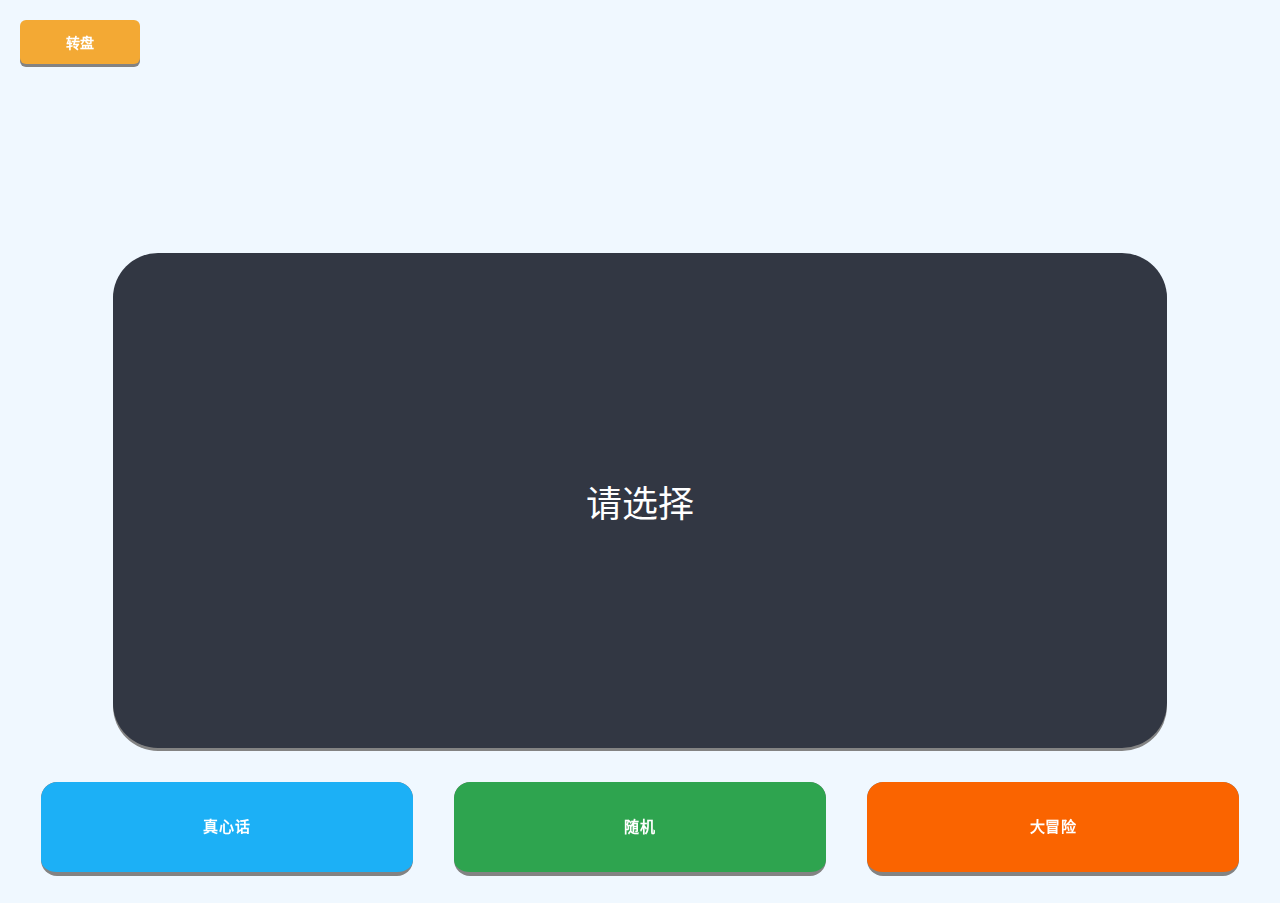
<file: index.html>
<!DOCTYPE html>
<html lang="zh-CN">

<head>
    <meta charset="UTF-8">
    <meta http-equiv="X-UA-Compatible" content="IE=edge">
    <meta name="viewport" content="width=device-width, initial-scale=1.0">
    <link rel="manifest" href="manifest.json">
	<script src="question.js"></script>
    <title>真心话大冒险生成器</title>
    <style>
        * {
            margin: 0;
            padding: 0;
            box-sizing: border-box;
        }

        body {
            background: #f0f8ff;
            font-family: din-round, sans-serif;
            margin: 0;
            overflow: hidden;
            min-height: 100vh;
        }

        /* 真心话大冒险页面样式 */
        .page {
            display: none;
            min-height: 100vh;
            flex-direction: column;
            justify-content: center;
            align-items: center;
            padding: 20px;
        }

        .page.active {
            display: flex;
        }

        #taskType {
            font-weight: 700;
            font-family: din-round, sans-serif;
            width: 40%;
            font-size: 4vh;
            font-family: din-round, sans-serif;
            height: 8vh;
            margin: 8% auto auto;
            display: flex;
            color: #2c5aa0;
            box-sizing: border-box;
            border-radius: 5vh;
            align-items: center;
            justify-content: center;
        }

        #taskArea {
            display: flex;
            align-items: center;
            justify-content: center;
            margin: 5% auto auto;
            width: 85%;
            height: 55vh;
            padding: 10px;
            border-radius: 5vh;
            -webkit-border-radius: 5vh;
            -moz-border-radius: 5vh;
            color: white;
            font-size: 4vh;
            background: #323743;
            box-shadow: 0px 3px 0px #838383;
        }

        #navigation {
            width: 100%;
            height: 15vh;
            display: flex;
            align-items: center;
            box-sizing: border-box;
        }

        button {
            -webkit-tap-highlight-color: transparent;
            width: 30%;
            height: 70%;
            font-size: 4vh;
        }

        #truth {
            margin-top: 3vh;
            margin-left: auto;
            margin-right: auto;
        }

        #dare {
            margin-top: 3vh;
            margin-left: auto;
            margin-right: auto;
        }

        #random {
            margin-top: 3vh;
            margin-left: auto;
            margin-right: auto;
        }

        .button-19 {
            appearance: none;
            -webkit-tap-highlight-color: transparent;
            -webkit-appearance: none;
            background-color: #838383;
            border: solid transparent;
            border-radius: 16px;
            border-width: 0 0 4px;
            box-sizing: border-box;
            color: #FFFFFF;
            cursor: pointer;
            display: inline-block;
            font-family: din-round, sans-serif;
            font-size: 15px;
            font-weight: 700;
            letter-spacing: .8px;
            line-height: 20px;
            margin: 0;
            outline: none;
            overflow: visible;
            padding: 13px 16px;
            text-align: center;
            text-transform: uppercase;
            touch-action: manipulation;
            transform: translateZ(0);
            transition: filter .2s;
            user-select: none;
            -webkit-user-select: none;
            vertical-align: middle;
            white-space: nowrap;
        }

        .button-19:after {
            background-clip: padding-box;
            border: solid transparent;
            border-radius: 16px;
            border-width: 0 0 4px;
            bottom: -4px;
            content: "";
            left: 0;
            position: absolute;
            right: 0;
            top: 0;
            z-index: -1;
        }

        .button-19,
        .button-19:focus {
            user-select: auto;
            outline: none;
        }

        .button-19:hover:not(:disabled) {
            filter: brightness(1.1);
            -webkit-filter: brightness(1.1);
        }

        .button-19:disabled {
            cursor: auto;
        }

        .button-19:active {
            border-width: 4px 0 0;
            background: none;
        }

        #truth.button-19:after {
            background-color: #1CB0F6;
            background-clip: padding-box;
            border: solid transparent;
            border-radius: 16px;
            border-width: 0 0 4px;
            bottom: -4px;
            content: "";
            left: 0;
            position: absolute;
            right: 0;
            top: 0;
            z-index: -1;
        }

        #dare.button-19:after {
            background-color: #fa6400;
            background-clip: padding-box;
            border: solid transparent;
            border-radius: 16px;
            border-width: 0 0 4px;
            bottom: -4px;
            content: "";
            left: 0;
            position: absolute;
            right: 0;
            top: 0;
            z-index: -1;
        }

        #random.button-19:after {
            background-color: #2EA44F;
            background-clip: padding-box;
            border: solid transparent;
            border-radius: 16px;
            border-width: 0 0 4px;
            bottom: -4px;
            content: "";
            left: 0;
            position: absolute;
            right: 0;
            top: 0;
            z-index: -1;
        }

        /* 转盘页面样式 */
        .container {
            text-align: center;
            max-width: 400px;
            width: 100%;
        }

        h1 {
            color: #2c5aa0;
            margin-bottom: 40px;
            font-size: 4vh;
            font-weight: 700;
            font-family: din-round, sans-serif;
        }

        .pointer-container {
            position: relative;
            width: 280px;
            height: 280px;
            margin: 0 auto 40px;
        }

        .pointer {
            position: absolute;
            width: 0;
            height: 0;
            border-left: 20px solid transparent;
            border-right: 20px solid transparent;
            border-bottom: 130px solid #e74c3c;
            left: 50%;
            top: 10px;
            transform-origin: center 130px;
            transform: translateX(-50%) rotate(0deg);
            transition: none;
            will-change: transform;
        }

        .pointer-center {
            position: absolute;
            width: 40px;
            height: 40px;
            background: #c0392b;
            border-radius: 50%;
            top: 50%;
            left: 50%;
            transform: translate(-50%, -50%);
            z-index: 10;
        }

        .power-meter {
            width: 100%;
            height: 12px;
            background: #95a5a6;
            border-radius: 6px;
            margin: 0 auto 30px;
            overflow: hidden;
            box-shadow: 0px 3px 0px #7f8c8d;
        }

        .power-fill {
            height: 100%;
            width: 0%;
            background: #3498db;
            border-radius: 6px;
            transition: width 0.05s linear;
        }

        .charge-button {
            -webkit-tap-highlight-color: transparent;
            -webkit-appearance: none;
            background-color: #27ae60;
            color: #FFFFFF;
            font-family: din-round, sans-serif;
            font-size: 15px;
            font-weight: 700;
            padding: 15px 30px;
            border: none;
            border-radius: 12px;
            cursor: pointer;
            position: relative;
            user-select: none;
            -webkit-user-select: none;
            -moz-user-select: none;
            -ms-user-select: none;
            width: 160px;
            max-width: 200px;
            height: 60px;
            box-shadow: 0px 3px 0px #838383;
        }

        .charge-button:after {
            background-clip: padding-box;
            background-color: #229954;
            border: 0 solid transparent;
            border-bottom-width: 4px;
            border-radius: 12px;
            bottom: -4px;
            content: "";
            left: 0;
            position: absolute;
            right: 0;
            top: 0;
            z-index: -1;
        }

        .charge-button:focus {
            outline: 0;
        }

        .charge-button:hover:not(:disabled) {
            outline: 0;
        }

        .charge-button:disabled {
            cursor: default;
        }

        .charge-button:active {
            background: none;
            transform: translateY(3px);
            box-shadow: 0px 0px 0px #229954;
        }

        .charge-button.charging:active {
            transform: translateY(3px);
            box-shadow: 0px 0px 0px #229954;
        }

        .charge-button.charging:after {
            background-color: #e67e22;
        }

        .spinning {
            animation: spin linear;
        }

        @keyframes spin {
            from {
                transform: translateX(-50%) rotate(0deg);
            }

            to {
                transform: translateX(-50%) rotate(360deg);
            }
        }

        .instructions {
            color: #2c5aa0;
            margin-top: 30px;
            font-size: 3vh;
            font-family: din-round, sans-serif;
            font-weight: 700;
        }

        /* 导航按钮样式 */
        .navigation-button {
            position: fixed;
            top: 20px;
            left: 20px;
            z-index: 1000;
            display: flex;
            gap: 10px;
        }

        .nav-button {
            -webkit-tap-highlight-color: transparent;
            -webkit-appearance: none;
            background-color: #F3A934;
            color: #FFFFFF;
            font-family: din-round, sans-serif;
            font-size: 14px;
            font-weight: 700;
            padding: 12px 30px;
            border: none;
            border-radius: 6px;
            cursor: pointer;
            position: relative;
            user-select: none;
            -webkit-user-select: none;
            -moz-user-select: none;
            -ms-user-select: none;
            text-decoration: none;
            display: inline-flex;
            align-items: center;
            justify-content: center;
            box-shadow: 0px 3px 0px #838383;
            white-space: nowrap;
            text-align: center;
            min-width: 120px;
        }

        .nav-button:hover {
            background-color: #F3A934;
        }

        .nav-button:active {
            transform: translateY(3px);
            box-shadow: 0px 0px 0px #F3A934;
        }
    </style>
</head>

<body>
    <!-- 导航按钮 -->
    <div class="navigation-button">
        <button id="navToggle" class="nav-button">
            转盘
        </button>
    </div>

    <!-- 真心话大冒险页面 -->
    <div id="truthOrDarePage" class="page active">
        <div id="taskType"></div>
        <div id="taskArea" class="shadow">
            请选择
        </div>
        <div id="navigation">
            <button onclick="getNewTask('truth')" id="truth" class="button-19">真心话</button>
            <button onclick="getNewTask('random')" id="random" class="button-19">随机</button>
            <button onclick="getNewTask('dare')" id="dare" class="button-19">大冒险</button>
        </div>
    </div>

    <!-- 转盘页面 -->
    <div id="pointerPage" class="page">
        <div class="container">
            <h1>转盘</h1>

            <div class="pointer-container">
                <div class="pointer" id="pointer"></div>
                <div class="pointer-center"></div>
            </div>

            <div class="power-meter">
                <div class="power-fill" id="powerFill"></div>
            </div>

            <button class="charge-button" id="chargeButton">
                请按下
            </button>
        </div>
    </div>

    <script>
        // 页面切换功能
        const navToggle = document.getElementById('navToggle');
        const truthOrDarePage = document.getElementById('truthOrDarePage');
        const pointerPage = document.getElementById('pointerPage');
        let currentPage = 'truthOrDare';

        function showTruthOrDarePage() {
            pointerPage.classList.remove('active');
            truthOrDarePage.classList.add('active');
            navToggle.textContent = '转盘';
            currentPage = 'truthOrDare';
        }

        function showPointerPage() {
            truthOrDarePage.classList.remove('active');
            pointerPage.classList.add('active');
            navToggle.textContent = '真心话大冒险';
            currentPage = 'pointer';
        }

        navToggle.addEventListener('click', () => {
            if (currentPage === 'truthOrDare') {
                showPointerPage();
            } else {
                showTruthOrDarePage();
            }
        });

        // 真心话大冒险功能
        

        function getNewTask(truthOrDare) {
            if (truthOrDare === 'random') {
                truthOrDare = ['truth', 'dare'][Math.floor(Math.random() * 2)];
            }
            if (truthOrDare === 'truth') {
                document.getElementById('taskArea').innerHTML = challenge.truth[Math.floor(Math.random() * challenge.truth.length)];
                document.getElementById('taskType').innerHTML = '真心话'
                // document.getElementById('taskType').style.background = '#9bdfffff'
                // document.getElementById('taskType').style.boxShadow = '0px 2px 0px #838383'
            } else {
                document.getElementById('taskArea').innerHTML = challenge.dare[Math.floor(Math.random() * challenge.dare.length)];
                document.getElementById('taskType').innerHTML = '大冒险'
                // document.getElementById('taskType').style.background = '#ffc7a2ff'
                // document.getElementById('taskType').style.boxShadow = '0px 2px 0px #838383'
            }

        }

        // 转盘功能
        class PointerGame {
            constructor() {
                this.pointer = document.getElementById('pointer');
                this.chargeButton = document.getElementById('chargeButton');
                this.powerFill = document.getElementById('powerFill');

                this.isCharging = false;
                this.isSpinning = false;
                this.power = 0;
                this.chargeStartTime = 0;
                this.animationFrame = null;
                this.chargePhase = 0;
                this.currentRotation = 0; // 跟踪当前旋转角度

                this.init();
            }

            init() {
                // 鼠标事件
                this.chargeButton.addEventListener('mousedown', () => this.startCharging());
                this.chargeButton.addEventListener('mouseup', () => this.stopCharging());
                this.chargeButton.addEventListener('mouseleave', () => this.stopCharging());

                // 触摸事件
                this.chargeButton.addEventListener('touchstart', (e) => {
                    e.preventDefault();
                    this.startCharging();
                });
                this.chargeButton.addEventListener('touchend', (e) => {
                    e.preventDefault();
                    this.stopCharging();
                });
                this.chargeButton.addEventListener('touchcancel', (e) => {
                    e.preventDefault();
                    this.stopCharging();
                });
            }

            startCharging() {
                if (this.isCharging || this.isSpinning) return;

                this.isCharging = true;
                this.chargeStartTime = Date.now();
                this.chargePhase = 0;
                this.chargeButton.classList.add('charging');
                this.chargeButton.textContent = '松开旋转...';

                this.updatePower();
            }

            stopCharging() {
                if (!this.isCharging) return;

                this.isCharging = false;
                this.chargeButton.classList.remove('charging');
                this.chargeButton.textContent = '请按下';

                if (this.animationFrame) {
                    cancelAnimationFrame(this.animationFrame);
                    this.animationFrame = null;
                }

                this.spin();
            }

            updatePower() {
                if (!this.isCharging) return;

                const elapsed = Date.now() - this.chargeStartTime;

                // 周期性变化：最小->最大->最小->最大...（调整周期让蓄力速度适中）
                const cycleTime = 3000; // 3秒一个完整周期（之前4秒）
                const phase = (elapsed % cycleTime) / cycleTime;

                // 使用更平滑的正弦函数创建周期性变化
                // 完整的正弦波，自然地从0到100再到0
                const power = (Math.sin(phase * 2 * Math.PI - Math.PI / 2) + 1) * 50;

                this.power = Math.max(0, Math.min(100, power));

                // 更新UI - 使用更平滑的过渡
                this.powerFill.style.width = this.power + '%';

                this.animationFrame = requestAnimationFrame(() => this.updatePower());
            }

            calculateSpinSpeed() {
                // 根据蓄力值计算旋转速度（秒）- 调整速度范围以提升平滑度
                // 蓄力值越高，旋转越快（时间越短）
                const minSpeed = 1.5; // 最慢1.5秒一圈
                const maxSpeed = 0.3; // 最快0.3秒一圈（调慢以提升平滑度）

                return minSpeed - (this.power / 100) * (minSpeed - maxSpeed);
            }

            calculateDeceleration() {
                // 根据蓄力值计算减速时间
                return 0.5 + (this.power / 100) * 1; // 0.5-1.5秒减速
            }

            spin() {
                if (this.power === 0) return;

                this.isSpinning = true;
                const spinSpeed = this.calculateSpinSpeed();
                const decelerationTime = this.calculateDeceleration();

                // 计算总旋转角度（基于蓄力值）
                const baseRotation = 360 + (this.power / 100) * 720; // 360-1080度

                // 根据基础旋转角度按比例缩放随机角度
                // 基础旋转越大，随机角度越大；基础旋转越小，随机角度越小
                const randomRatio = (baseRotation - 360) / 720; // 0-1的比例
                const maxRandomAngle = 5 + randomRatio * 15; // 5-20度范围
                const randomRotation = Math.random() * maxRandomAngle;
                const finalRotation = baseRotation + randomRotation;

                // 创建旋转动画
                this.createSpinAnimation(finalRotation, spinSpeed, decelerationTime);
            }

            createSpinAnimation(finalRotation, spinSpeed, decelerationTime) {
                const startRotation = this.currentRotation;
                const targetRotation = startRotation + finalRotation;

                // 完全使用CSS动画，避免JavaScript计算的突兀感
                this.pointer.style.willChange = 'transform';

                // 根据初速度选择合适的缓动函数
                // 低速使用更平缓的缓动，高速使用更直接的缓动
                let easingFunction;
                if (spinSpeed > 1.0) {
                    // 低速：非常平缓的开始，避免突兀
                    easingFunction = 'cubic-bezier(0.1, 0.1, 0.2, 1)';
                } else if (spinSpeed > 0.6) {
                    // 中速：平缓的开始
                    easingFunction = 'cubic-bezier(0.2, 0.1, 0.3, 1)';
                } else {
                    // 高速：相对直接的开始
                    easingFunction = 'cubic-bezier(0.3, 0.1, 0.4, 1)';
                }

                // 单阶段动画：直接从当前位置旋转到目标位置
                const totalDuration = spinSpeed + decelerationTime;
                this.pointer.style.transition = `transform ${totalDuration}s ${easingFunction}`;
                this.pointer.style.transform = `translateX(-50%) rotate(${targetRotation}deg)`;

                // 更新当前角度
                this.currentRotation = targetRotation;

                // 动画结束处理
                setTimeout(() => {
                    this.pointer.style.transition = '';
                    this.pointer.style.willChange = 'auto';

                    this.isSpinning = false;
                    this.showFinalDirection(finalRotation);

                    setTimeout(() => {
                        this.power = 0;
                        this.powerFill.style.width = '0%';
                    }, 2000);
                }, totalDuration * 1000);
            }

            getCurrentRotation() {
                // 直接返回跟踪的角度，避免DOM查询的复杂性
                return this.currentRotation;
            }

            showFinalDirection(rotation) {
                // 计算最终指向的方向
                const normalizedRotation = rotation % 360;
                const direction = Math.floor((normalizedRotation + 22.5) / 45) % 8;
                const directions = ['东', '东北', '北', '西北', '西', '西南', '南', '东南'];
                
                // 可以在这里添加显示最终方向的逻辑
                console.log(`指针指向: ${directions[direction]}`);
            }
        }

        // 启动游戏
        document.addEventListener('DOMContentLoaded', () => {
            new PointerGame();
            
            // 注册 Service Worker
            if ('serviceWorker' in navigator) {
                navigator.serviceWorker.register('/service-worker.js');
            }
        });
    </script>
</body>

</html>
</file>
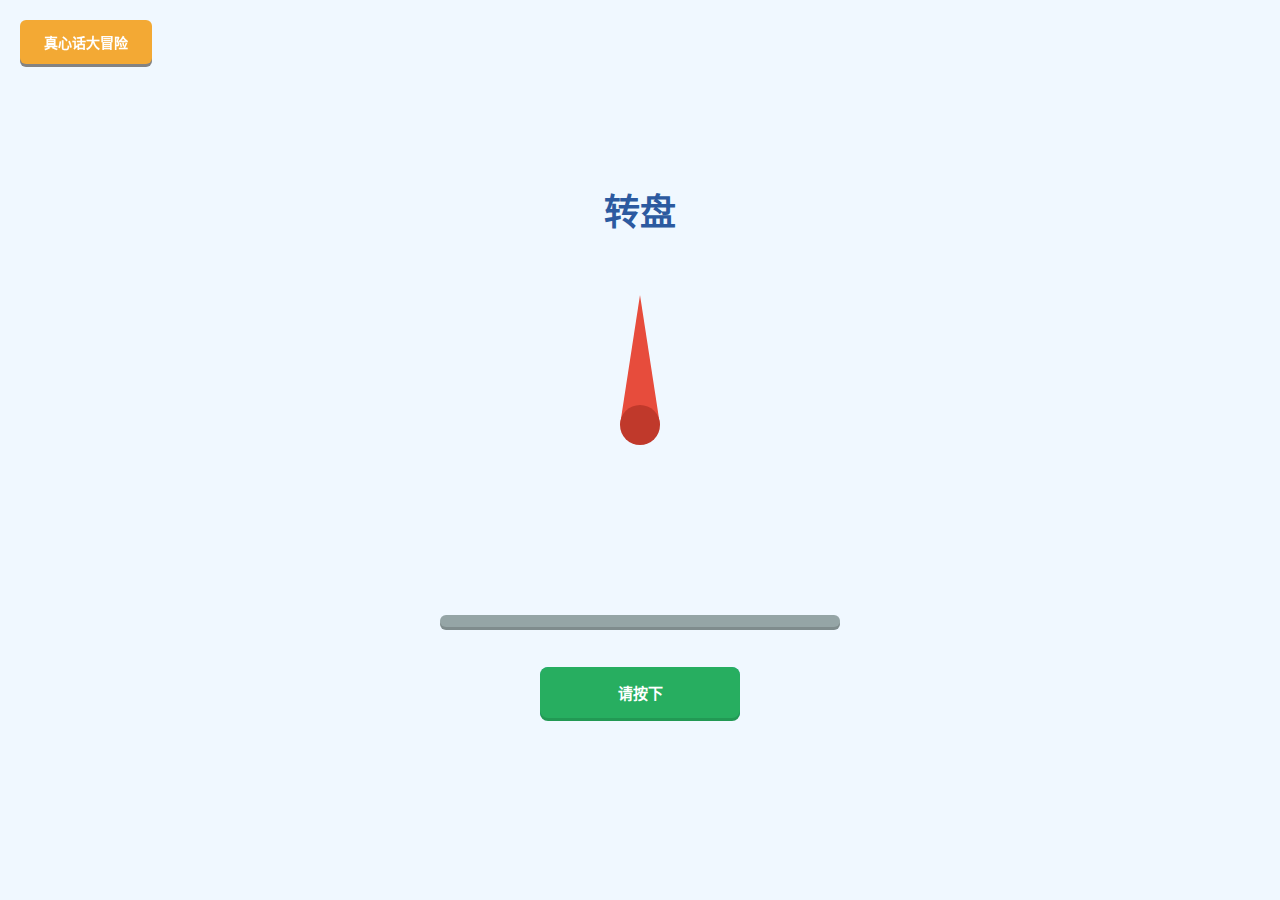
<file: rotating-pointer.html>
<!DOCTYPE html>
<html lang="zh-CN">

<head>
    <meta charset="UTF-8">
    <meta name="viewport" content="width=device-width, initial-scale=1.0">
    <title>旋转指针</title>
    <style>
        * {
            margin: 0;
            padding: 0;
            box-sizing: border-box;
        }

        body {
            background: #f0f8ff;
            font-family: din-round, sans-serif;
            margin: 0;
            overflow: hidden;
            min-height: 100vh;
            display: flex;
            flex-direction: column;
            justify-content: center;
            align-items: center;
            padding: 20px;
        }

        .container {
            text-align: center;
            max-width: 400px;
            width: 100%;
        }

        h1 {
            color: #2c5aa0;
            margin-bottom: 50px;
            font-size: 4vh;
            font-weight: 700;
            font-family: din-round, sans-serif;
        }

        .pointer-container {
            position: relative;
            width: 280px;
            height: 280px;
            margin: 0 auto 50px;
        }

        .pointer {
            position: absolute;
            width: 0;
            height: 0;
            border-left: 20px solid transparent;
            border-right: 20px solid transparent;
            border-bottom: 130px solid #e74c3c;
            left: 50%;
            top: 10px;
            transform-origin: center 130px;
            transform: translateX(-50%) rotate(0deg);
            transition: none;
            will-change: transform;
        }

        .pointer-center {
            position: absolute;
            width: 40px;
            height: 40px;
            background: #c0392b;
            border-radius: 50%;
            top: 50%;
            left: 50%;
            transform: translate(-50%, -50%);
            z-index: 10;
        }

        .power-meter {
            width: 100%;
            height: 12px;
            background: #95a5a6;
            border-radius: 6px;
            margin: 0 auto 40px;
            overflow: hidden;
            box-shadow: 0px 3px 0px #7f8c8d;
        }

        .power-fill {
            height: 100%;
            width: 0%;
            background: #3498db;
            border-radius: 6px;
            transition: width 0.05s linear;
        }

        .charge-button {
            -webkit-tap-highlight-color: transparent;
            -webkit-appearance: none;
            background-color: #27ae60;
            color: #FFFFFF;
            font-family: din-round, sans-serif;
            font-size: 15px;
            font-weight: 700;
            padding: 15px 30px;
            border: none;
            border-radius: 8px;
            cursor: pointer;
            position: relative;
            user-select: none;
            -webkit-user-select: none;
            -moz-user-select: none;
            -ms-user-select: none;
            width: 100%;
            max-width: 200px;
            box-shadow: 0px 3px 0px #229954;
        }

        .charge-button:after {
            background-clip: padding-box;
            background-color: #3498db;
            border: 0 solid transparent;
            border-bottom-width: 4px;
            border-radius: 8px;
            bottom: -4px;
            content: "";
            left: 0;
            position: absolute;
            right: 0;
            top: 0;
            z-index: -1;
        }

        .charge-button:focus {
            outline: 0;
        }

        .charge-button:hover:not(:disabled) {
            outline: 0;
        }

        .charge-button:disabled {
            cursor: default;
        }

        .charge-button:active {
            background: none;
            transform: translateY(3px);
            box-shadow: 0px 0px 0px #229954;
        }

        .charge-button.charging:active {
            transform: translateY(3px);
            box-shadow: 0px 0px 0px #229954;
        }

        .charge-button.charging:after {
            background-color: #e67e22;
        }

        .spinning {
            animation: spin linear;
        }

        @keyframes spin {
            from {
                transform: translateX(-50%) rotate(0deg);
            }

            to {
                transform: translateX(-50%) rotate(360deg);
            }
        }

        .instructions {
            color: #2c5aa0;
            margin-top: 30px;
            font-size: 3vh;
            font-family: din-round, sans-serif;
            font-weight: 700;
        }

        .navigation-button {
            position: fixed;
            top: 20px;
            left: 20px;
            z-index: 1000;
        }

        .nav-button {
            -webkit-tap-highlight-color: transparent;
            -webkit-appearance: none;
            background-color:#F3A934;
            /* background-color: #9b59b6; */
            color: #FFFFFF;
            font-family: din-round, sans-serif;
            font-size: 14px;
            font-weight: 700;
            padding: 12px 24px;
            border: none;
            border-radius: 6px;
            cursor: pointer;
            position: relative;
            user-select: none;
            -webkit-user-select: none;
            -moz-user-select: none;
            -ms-user-select: none;
            /* box-shadow: 0px 3px 0px #8e44ad; */
            /* transition: all 0.2s ease; */
            text-decoration: none;
            display: inline-block;
            box-shadow: 0px 3px 0px #838383;
        }

        .nav-button:hover {
            background-color: #F3A934;
            /* background-color: #8e44ad; */
        }

        .nav-button:active {
            transform: translateY(3px);
            box-shadow: 0px 0px 0px #F3A934;
            /* box-shadow: 0px 0px 0px #8e44ad; */
        }
    </style>
</head>

<body>
    <div class="navigation-button">
        <a href="index.html" class="nav-button">
            真心话大冒险
        </a>
    </div>

    <div class="container">
        <h1>转盘</h1>

        <div class="pointer-container">
            <div class="pointer" id="pointer"></div>
            <div class="pointer-center"></div>
        </div>

        <div class="power-meter">
            <div class="power-fill" id="powerFill"></div>
        </div>

        <button class="charge-button" id="chargeButton">
            请按下
        </button>

        <!-- <div class="instructions">
            按住按钮蓄力，松开旋转
        </div> -->
    </div>

    <script>
        class PointerGame {
            constructor() {
                this.pointer = document.getElementById('pointer');
                this.chargeButton = document.getElementById('chargeButton');
                this.powerFill = document.getElementById('powerFill');

                this.isCharging = false;
                this.isSpinning = false;
                this.power = 0;
                this.chargeStartTime = 0;
                this.animationFrame = null;
                this.chargePhase = 0;
                this.currentRotation = 0; // 跟踪当前旋转角度

                this.init();
            }

            init() {
                // 鼠标事件
                this.chargeButton.addEventListener('mousedown', () => this.startCharging());
                this.chargeButton.addEventListener('mouseup', () => this.stopCharging());
                this.chargeButton.addEventListener('mouseleave', () => this.stopCharging());

                // 触摸事件
                this.chargeButton.addEventListener('touchstart', (e) => {
                    e.preventDefault();
                    this.startCharging();
                });
                this.chargeButton.addEventListener('touchend', (e) => {
                    e.preventDefault();
                    this.stopCharging();
                });
                this.chargeButton.addEventListener('touchcancel', (e) => {
                    e.preventDefault();
                    this.stopCharging();
                });
            }

            startCharging() {
                if (this.isCharging || this.isSpinning) return;

                this.isCharging = true;
                this.chargeStartTime = Date.now();
                this.chargePhase = 0;
                this.chargeButton.classList.add('charging');
                this.chargeButton.textContent = '松开旋转...';

                this.updatePower();
            }

            stopCharging() {
                if (!this.isCharging) return;

                this.isCharging = false;
                this.chargeButton.classList.remove('charging');
                this.chargeButton.textContent = '请按下';

                if (this.animationFrame) {
                    cancelAnimationFrame(this.animationFrame);
                    this.animationFrame = null;
                }

                this.spin();
            }

            updatePower() {
                if (!this.isCharging) return;

                const elapsed = Date.now() - this.chargeStartTime;

                // 周期性变化：最小->最大->最小->最大...（调整周期让蓄力速度适中）
                const cycleTime = 3000; // 3秒一个完整周期（之前4秒）
                const phase = (elapsed % cycleTime) / cycleTime;

                // 使用更平滑的正弦函数创建周期性变化
                // 完整的正弦波，自然地从0到100再到0
                const power = (Math.sin(phase * 2 * Math.PI - Math.PI / 2) + 1) * 50;

                this.power = Math.max(0, Math.min(100, power));

                // 更新UI - 使用更平滑的过渡
                this.powerFill.style.width = this.power + '%';

                this.animationFrame = requestAnimationFrame(() => this.updatePower());
            }

            calculateSpinSpeed() {
                // 根据蓄力值计算旋转速度（秒）- 调整速度范围以提升平滑度
                // 蓄力值越高，旋转越快（时间越短）
                const minSpeed = 1.5; // 最慢1.5秒一圈
                const maxSpeed = 0.3; // 最快0.3秒一圈（调慢以提升平滑度）

                return minSpeed - (this.power / 100) * (minSpeed - maxSpeed);
            }

            calculateDeceleration() {
                // 根据蓄力值计算减速时间
                return 0.5 + (this.power / 100) * 1; // 0.5-1.5秒减速
            }

            spin() {
                if (this.power === 0) return;

                this.isSpinning = true;
                const spinSpeed = this.calculateSpinSpeed();
                const decelerationTime = this.calculateDeceleration();

                // 计算总旋转角度（基于蓄力值）
                const baseRotation = 360 + (this.power / 100) * 720; // 360-1080度

                // 根据基础旋转角度按比例缩放随机角度
                // 基础旋转越大，随机角度越大；基础旋转越小，随机角度越小
                const randomRatio = (baseRotation - 360) / 720; // 0-1的比例
                const maxRandomAngle = 5 + randomRatio * 15; // 5-20度范围
                const randomRotation = Math.random() * maxRandomAngle;
                const finalRotation = baseRotation + randomRotation;

                // 创建旋转动画
                this.createSpinAnimation(finalRotation, spinSpeed, decelerationTime);
            }

            createSpinAnimation(finalRotation, spinSpeed, decelerationTime) {
                const startRotation = this.currentRotation;
                const targetRotation = startRotation + finalRotation;

                // 完全使用CSS动画，避免JavaScript计算的突兀感
                this.pointer.style.willChange = 'transform';

                // 根据初速度选择合适的缓动函数
                // 低速使用更平缓的缓动，高速使用更直接的缓动
                let easingFunction;
                if (spinSpeed > 1.0) {
                    // 低速：非常平缓的开始，避免突兀
                    easingFunction = 'cubic-bezier(0.1, 0.1, 0.2, 1)';
                } else if (spinSpeed > 0.6) {
                    // 中速：平缓的开始
                    easingFunction = 'cubic-bezier(0.2, 0.1, 0.3, 1)';
                } else {
                    // 高速：相对直接的开始
                    easingFunction = 'cubic-bezier(0.3, 0.1, 0.4, 1)';
                }

                // 单阶段动画：直接从当前位置旋转到目标位置
                const totalDuration = spinSpeed + decelerationTime;
                this.pointer.style.transition = `transform ${totalDuration}s ${easingFunction}`;
                this.pointer.style.transform = `translateX(-50%) rotate(${targetRotation}deg)`;

                // 更新当前角度
                this.currentRotation = targetRotation;

                // 动画结束处理
                setTimeout(() => {
                    this.pointer.style.transition = '';
                    this.pointer.style.willChange = 'auto';

                    this.isSpinning = false;
                    this.showFinalDirection(finalRotation);

                    setTimeout(() => {
                        this.power = 0;
                        this.powerFill.style.width = '0%';
                    }, 2000);
                }, totalDuration * 1000);
            }

            getCurrentRotation() {
                // 直接返回跟踪的角度，避免DOM查询的复杂性
                return this.currentRotation;
            }


        }

        // 启动游戏
        document.addEventListener('DOMContentLoaded', () => {
            new PointerGame();
        });
    </script>
</body>

</html>
</file>
